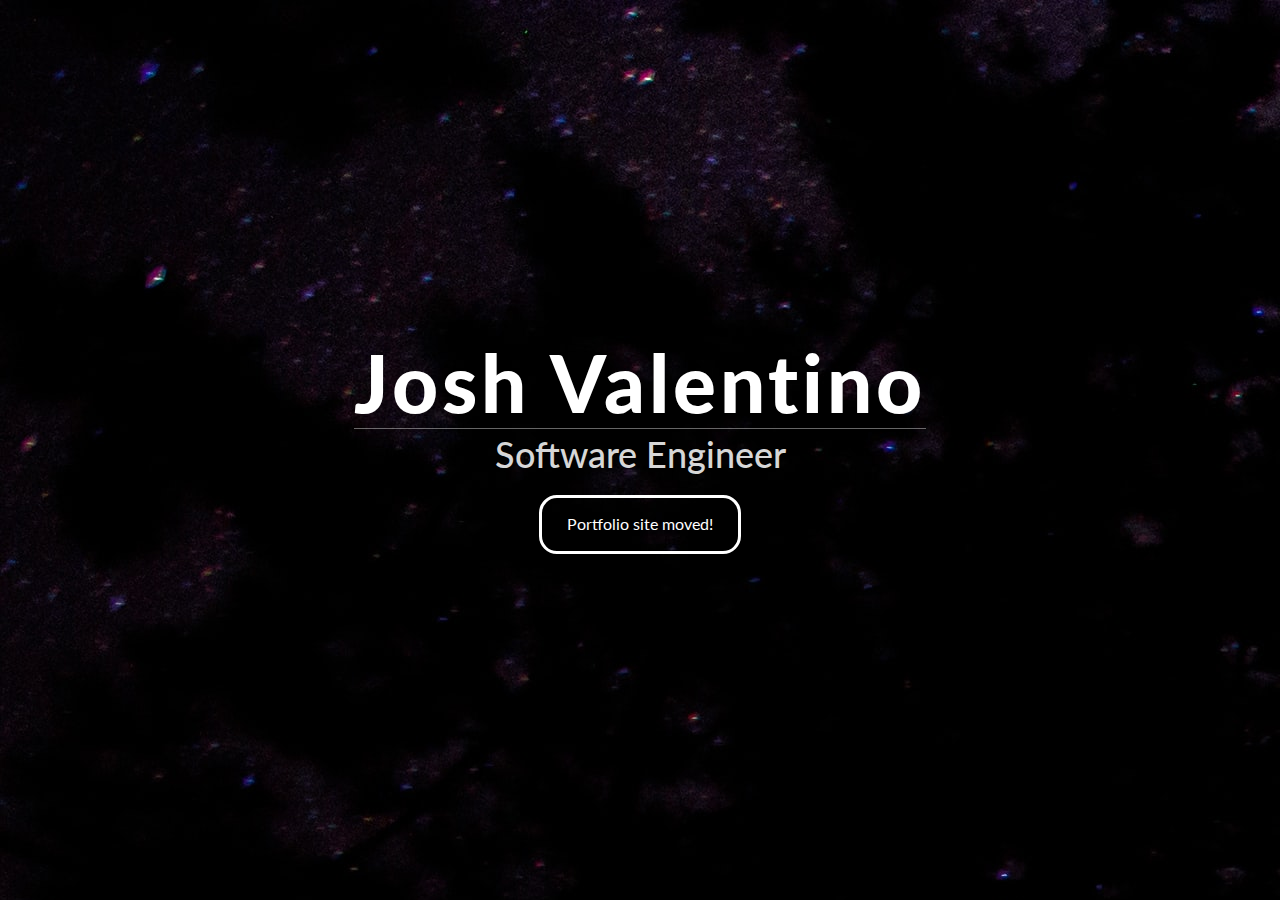
<file: index.html>
<!DOCTYPE html>
<html class="no-js" lang="en">

<head>
    <meta charset="utf-8">
    <meta http-equiv="X-UA-Compatible" content="IE=edge">
    <meta name="viewport" content="width=device-width, initial-scale=1">
    <meta property=’og:description’ content='Site Moved!'/>
    <meta property=’og:url’ content='https://valentinojosh.github.io/'/>
    <title>Site Moved!</title>
    <link href="https://fonts.googleapis.com/css?family=Lato:300,400,700,900" rel="stylesheet">
    <link rel="stylesheet" href="libs/font-awesome/css/font-awesome.min.css">
    <link href="css/bootstrap.min.css" rel="stylesheet">
    <link href="css/styles2.css" rel="stylesheet">
</head>

<body>

    <div id="lead">
        <div id="lead-content">
            <div class="temp23">Josh Valentino</div>
            <h2>Software Engineer</h2>
            <a href="https://joshvalentino.com" class="btn-rounded-white">Portfolio site moved!</a>
        </div>
        <!-- End #lead-content -->

        <div id="lead-overlay"></div>
    </div>
    <!-- End #lead -->

    <script src="https://ajax.googleapis.com/ajax/libs/jquery/1.12.4/jquery.min.js"></script>
    <script src="js/scripts.min.js"></script>
</body>

</html>
</file>
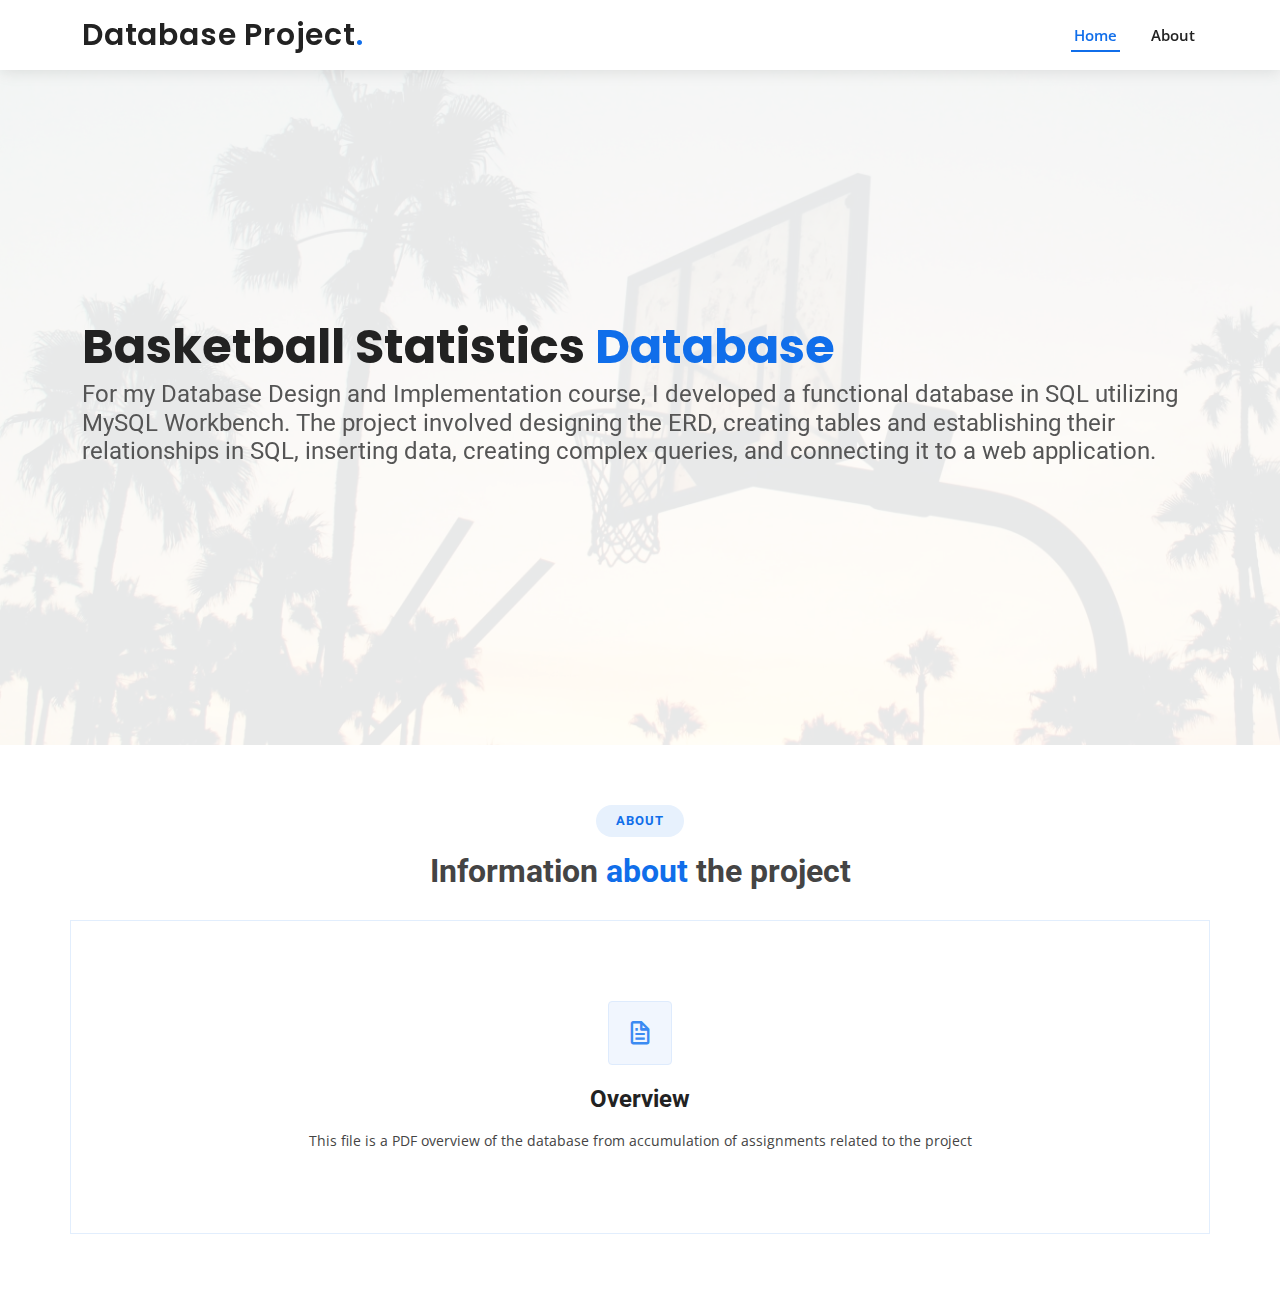
<file: database.html>
<!DOCTYPE html>
<html lang="en">
<head>
  <meta charset="utf-8">
  <meta content="width=device-width, initial-scale=1.0" name="viewport">

  <title>Database Home</title>
  <meta content="" name="description">
  <meta content="" name="keywords">

  <!-- Favicons -->
  <link href="images/database.png" rel="icon">
  <link href="assets/img/apple-touch-icon.png" rel="apple-touch-icon">

  <!-- Google Fonts -->
  <link href="https://fonts.googleapis.com/css?family=Open+Sans:300,300i,400,400i,600,600i,700,700i|Roboto:300,300i,400,400i,500,500i,600,600i,700,700i|Poppins:300,300i,400,400i,500,500i,600,600i,700,700i" rel="stylesheet">

  <!-- Vendor CSS Files -->
  <link href="assets/vendor/aos/aos.css" rel="stylesheet">
  <link href="assets/vendor/bootstrap/css/bootstrap.min.css" rel="stylesheet">
  <link href="assets/vendor/bootstrap-icons/bootstrap-icons.css" rel="stylesheet">
  <link href="assets/vendor/boxicons/css/boxicons.min.css" rel="stylesheet">
  <link href="assets/vendor/glightbox/css/glightbox.min.css" rel="stylesheet">
  <link href="assets/vendor/swiper/swiper-bundle.min.css" rel="stylesheet">

  <!-- Template Main CSS File -->
  <link href="assets/css/style.css" rel="stylesheet">

  <!-- =======================================================
  * Template Name: BizLand - v3.7.0
  * Template URL: https://bootstrapmade.com/bizland-bootstrap-business-template/
  * Author: BootstrapMade.com
  * License: https://bootstrapmade.com/license/
  ======================================================== -->
</head>

<body>
  <!-- ======= Header ======= -->
  <header id="header" class="d-flex align-items-center">
    <div class="container d-flex align-items-center justify-content-between">

      <h1 class="logo"><a href="index.html">Database Project<span>.</span></a></h1>
      <!-- Uncomment below if you prefer to use an image logo -->
      <!-- <a href="index.html" class="logo"><img src="assets/img/logo.png" alt=""></a>-->

      <nav id="navbar" class="navbar">
        <ul>
          <li><a class="nav-link scrollto active" href="#hero">Home</a></li>
          <li><a class="nav-link scrollto" href="#services">About</a></li>
        </ul>
        <i class="bi bi-list mobile-nav-toggle"></i>
      </nav><!-- .navbar -->

    </div>
  </header><!-- End Header -->

  <!-- ======= Hero Section ======= -->
  <section id="hero" class="d-flex align-items-center">
    <div class="container" data-aos="zoom-out" data-aos-delay="100">
      <h1>
        Basketball Statistics
        <span>Database</span>
      </h1>
      <h2>
        For my Database Design and Implementation course, I developed a functional database in SQL utilizing MySQL Workbench. The project involved designing the ERD, creating tables and establishing their relationships in SQL, inserting data, creating complex queries, and connecting it to a web application.
<!--        All the assignments, descriptions, and sample queries related to-->
<!--        this project are on my GitHub.-->
      </h2>
    </div>
  </section><!-- End Hero -->

  <main id="main">

    <section id="services" class="services">
      <div class="container" data-aos="">

        <div class="section-title">
          <h2>About</h2>
          <h3>Information <span>about</span> the project</h3>
        </div>

        <div class="row">
          <div class="icon-box">
            <div class="icon"><i class="bx bx-file"></i></div>
            <h4><a href="assets/pdfOverview.pdf">Overview</a></h4>
            <p>
              This file is a PDF overview of the database from accumulation of assignments related to the project
            </p>
          </div>

<!--        <div class="row">-->
<!--          <div class="col-lg-4 col-md-6 d-flex align-items-stretch" data-aos="zoom-in" data-aos-delay="100">-->
<!--            <div class="icon-box">-->
<!--              <div class="icon"><i class="bx bx-file"></i></div>-->
<!--              <h4><a href="assets/pdfOverview.pdf">Overview</a></h4>-->
<!--              <p>-->
<!--                This file is a PDF overview of the database from accumulation of assignments related to the project-->
<!--              </p>-->
<!--            </div>-->
<!--          </div>-->

<!--          <div class="col-lg-4 col-md-6 d-flex align-items-stretch mt-4 mt-md-0" data-aos="zoom-in" data-aos-delay="200">-->
<!--            <div class="icon-box">-->
<!--              <div class="icon"><i class="bx bi-github"></i></div>-->
<!--              <h4><a href="https://github.com/valentinojosh/CSC4500-DatabaseDesignandImplementation">GitHub Repository</a></h4>-->
<!--              <p>-->
<!--                Here is a link to the GitHub repository which includes all the assignments related to the project-->
<!--                from the course-->
<!--              </p>-->
<!--            </div>-->
<!--          </div>-->

<!--          <div class="col-lg-4 col-md-6 d-flex align-items-stretch mt-4 mt-lg-0" data-aos="zoom-in" data-aos-delay="300">-->
<!--            <div class="icon-box">-->
<!--              <div class="icon"><i class="bx bi-camera-video"></i></div>-->
<!--              <h4><a href="https://www.youtube.com/watch?v=pQBICvJM2ro">Demo Video (Currently Unavailable)</a></h4>-->
<!--              <p>-->
<!--                This is a link to a demo video of the database code in MySQLWorkbench and Node.js-->
<!--              </p>-->
<!--            </div>-->
<!--          </div>-->

        </div>

      </div>
    </section><!-- End Services Section -->

  </main><!-- End #main -->

  <div id="preloader"></div>
  <a href="#" class="back-to-top d-flex align-items-center justify-content-center"><i class="bi bi-arrow-up-short"></i></a>

  <!-- Vendor JS Files -->
  <script src="assets/vendor/purecounter/purecounter.js"></script>
  <script src="assets/vendor/aos/aos.js"></script>
  <script src="assets/vendor/bootstrap/js/bootstrap.bundle.min.js"></script>
  <script src="assets/vendor/glightbox/js/glightbox.min.js"></script>
  <script src="assets/vendor/isotope-layout/isotope.pkgd.min.js"></script>
  <script src="assets/vendor/swiper/swiper-bundle.min.js"></script>
  <script src="assets/vendor/waypoints/noframework.waypoints.js"></script>
  <script src="assets/vendor/php-email-form/validate.js"></script>

  <!-- Template Main JS File -->
  <script src="assets/js/main.js"></script>

</body>

</html>
</file>
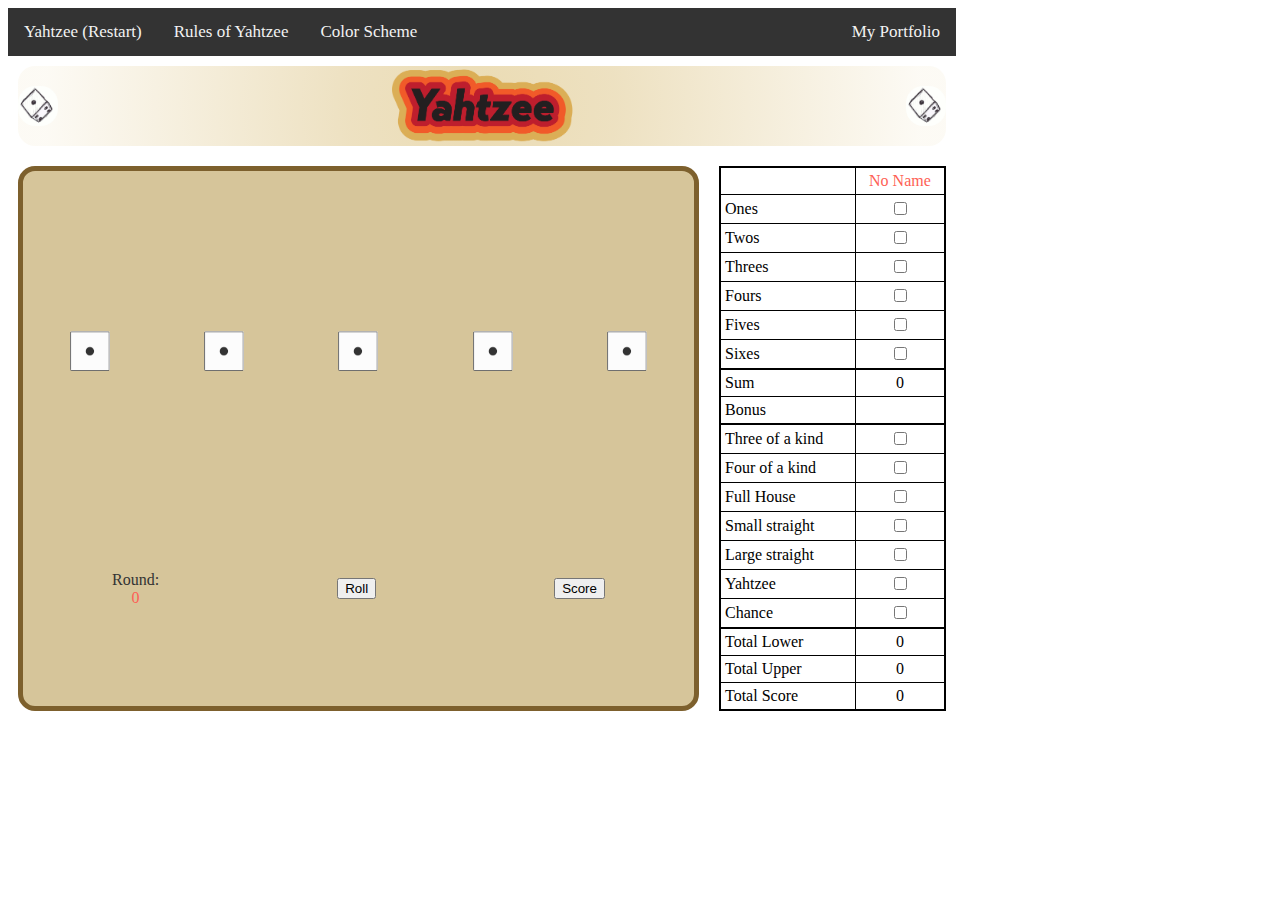
<file: Yahtzee_Valentino.html>
<!DOCTYPE html>
<html lang="en">
<head>
    <meta charset="UTF-8">
    <title>Yahtzee</title>
    <script src="https://ajax.googleapis.com/ajax/libs/jquery/3.4.1/jquery.min.js"></script>
    <link rel='stylesheet' href="css/Yahtzee.css"/>
    <script src="js/yahtzeeJS.js"></script>
</head>
    <body>

    <div class="EntirePage">
            <div class="topnav">
                <a href="Yahtzee_Valentino.html" class="left3">Yahtzee (Restart)</a>
                <a href="https://en.wikipedia.org/wiki/Yahtzee#Rules" class="left3">Rules of Yahtzee</a>
                <a href="https://coolors.co/333333-7d602d-c5ad6f-fe5f55" class="left3">Color Scheme</a>
                <a href="https://valentinojosh.github.io/" class="right3">My Portfolio</a>
            </div>

        <div class="yahHeader">
            <div class="yahHeaderCol">

                <div class="left">
                    <img class="left" src="imgs/rollin_die.gif" width='40px' height='40px'>
                </div>
                <div class="center">
                    <img src="images/YahtzeeTan.png" width='200px' height='200px'>
                </div>
                <div class="right2">
                    <img class="right2" src="imgs/rollin_die.gif" width='40px' height='40px'>
                </div>

            </div>
        </div>

            <div class="yahtzeegrid">
                <div class="col1">

                   <div id="backgroundColorRound">
                    <div class="diegrid">

                        <div></div>
                        <div></div>
                        <div></div>
                        <div></div>
                        <div></div>
                    <div id="Die1"><div id="Die1img"><img src="imgs/Die1.PNG" width='40px' height='40px'></div><div id="D1CheckHide"></div></div>
                    <div id="Die2"><div id="Die2img"><img src="imgs/Die1.PNG" width='40px' height='40px'></div><div id="D2CheckHide"></div></div>
                    <div id="Die3"><div id="Die3img"><img src="imgs/Die1.PNG" width='40px' height='40px'></div><div id="D3CheckHide"></div></div>
                    <div id="Die4"><div id="Die4img"><img src="imgs/Die1.PNG" width='40px' height='40px'></div><div id="D4CheckHide"></div></div>
                    <div id="Die5"><div id="Die5img"><img src="imgs/Die1.PNG" width='40px' height='40px'></div><div id="D5CheckHide"></div></div>

                    </div>

                       <div class="rollgriddisplay">
                           <div id="RoundCount">Round: <div id="RoundDisplay">0</div></div>
                           <div id="RollButton"><input type="button" value="Roll" id="rollb"></div>
                           <div id="ScoreButton"><input type="button" value="Score" id="scoreb"></div>
                       </div>

                   </div>

                </div>

                <div class="col2">
                    <table id="scorecard" class="right">
                    <tr>
                        <th></th>
                        <td class="name bottom-player-name"><div id="name">Name</div></td>
                    </tr>
                    <tr id="ones">
                        <th>Ones</th>
                        <td><div id="ScoreSheetBox1"><input type="checkbox" id="Score1Select" name="Score1Select"></div></td>
                    </tr>
                    <tr id="twos">
                        <th>Twos</th>
                        <td><div id="ScoreSheetBox2"><input type="checkbox" id="Score2Select" name="Score2Select"></div></td>
                    </tr>
                    <tr id="threes">
                        <th>Threes</th>
                        <td><div id="ScoreSheetBox3"><input type="checkbox" id="Score3Select" name="Score3Select"></div></td>
                    </tr>
                    <tr id="fours">
                        <th>Fours</th>
                        <td><div id="ScoreSheetBox4"><input type="checkbox" id="Score4Select" name="Score4Select"></div></td>
                    </tr>
                    <tr id="fives">
                        <th>Fives</th>
                        <td><div id="ScoreSheetBox5"><input type="checkbox" id="Score5Select" name="Score5Select"></div></td>
                    </tr>
                    <tr id="sixes" class="lastline">
                        <th>Sixes</th>
                        <td><div id="ScoreSheetBox6"><input type="checkbox" id="Score6Select" name="Score6Select"></div></td>
                    </tr>
                    <tr id="sum">
                        <th>Sum</th>
                        <td><div id="Score1">0</div></td>
                    </tr>
                    <tr id="bonus" class="lastline">
                        <th>Bonus</th>
                        <td><div id="Score2"></div></td>
                    </tr>
                    <tr id="three-of-a-kind">
                        <th>Three of a kind</th>
                        <td><div id="ScoreSheetBox7"><input type="checkbox" id="Score7Select" name="Score7Select"></div></td>
                    </tr>
                    <tr id="four-of-a-kind">
                        <th>Four of a kind</th>
                        <td><div id="ScoreSheetBox8"><input type="checkbox" id="Score8Select" name="Score8Select"></div></td>
                    </tr>
                    <tr id="full-house">
                        <th>Full House</th>
                        <td><div id="ScoreSheetBox9"><input type="checkbox" id="Score9Select" name="Score9Select"></div></td>
                    </tr>
                    <tr id="small-straight">
                        <th>Small straight</th>
                        <td><div id="ScoreSheetBox10"><input type="checkbox" id="Score10Select" name="Score10Select"></div></td>
                    </tr>
                    <tr id="large-straight">
                        <th>Large straight</th>
                        <td><div id="ScoreSheetBox11"><input type="checkbox" id="Score11Select" name="Score11Select"></div></td>
                    </tr>
                    <tr id="yahtzee">
                        <th>Yahtzee</th>
                        <td><div id="ScoreSheetBox12"><input type="checkbox" id="Score12Select" name="Score12Select"></div></td>
                    </tr>
                    <tr id="chance" class="lastline">
                        <th>Chance</th>
                        <td><div id="ScoreSheetBox13"><input type="checkbox" id="Score13Select" name="Score13Select"></div></td>
                    </tr>
                    <tr id="total-lower">
                        <th>Total Lower</th>
                        <td><div id="Score4">0</div></td>
                    </tr>
                    <tr id="total-upper">
                        <th>Total Upper</th>
                        <td><div id="Score3">0</div></td>
                    </tr>
                    <tr id="total-score">
                        <th>Total Score</th>
                        <td><div id="Score5">0</div></td>
                    </tr>
                </table>
                </div>

            </div>

    </div>

   </body>
</html>
</file>
<file: css/styles2.css>
/*!
    Title: Dev Portfolio Template
    Version: 1.2.2
    Last Change: 03/25/2020
    Author: Ryan Fitzgerald
    Repo: https://github.com/RyanFitzgerald/devportfolio-template
    Issues: https://github.com/RyanFitzgerald/devportfolio-template/issues

    Description: This file contains all the styles associated with the page
    that don't come from third party libraries. This file gets compiled using
    Gulp and send to the /css folder which is then loaded on the page.
*/
body {
    font-family: 'Lato', sans-serif;
    font-size: 16px
}

body.active {
    overflow: hidden;
    z-index: -1
}

.no-js #experience-timeline > div {
    background: #fff;
    padding: 10px;
    margin-bottom: 10px;
    border: 1px solid #dcd9d9
}

.no-js #experience-timeline > div h3 {
    font-size: 1.5em;
    font-weight: 300;
    color: #374054;
    display: inline-block;
    margin: 0
}

.no-js #experience-timeline > div h4 {
    font-size: 1.2em;
    font-weight: 300;
    color: #7e8890;
    margin: 0 0 15px 0
}

.no-js #experience-timeline > div p {
    color: #74808a;
    font-size: 0.9em;
    margin: 0
}

.no-js #experience-timeline:before, .no-js #experience-timeline:after {
    content: none
}

@keyframes dropHeader {
    0% {
        transform: translateY(-100%)
    }
    100% {
        transform: translateY(0)
    }
}

header {
    position: absolute;
    top: 0;
    left: 0;
    right: 0;
    text-align: center;
    z-index: 10;
    animation-name: dropHeader;
    animation-iteration-count: 1;
    animation-timing-function: ease;
    animation-duration: 0.75s
}

header ul {
    display: inline-block;
    background: #fff;
    text-align: center;
    padding: 10px;
    margin: 0;
    border-bottom-right-radius: 4px;
    border-bottom-left-radius: 4px
}

header li {
    display: inline-block
}

header a {
    display: block;
    color: #200742;
    padding: 10px
}

header a:hover {
    color: #5f1cb8;
    text-decoration: none;
    background: #eee;
    border-radius: 4px
}

header a:focus {
    color: #5f1cb8;
    text-decoration: none
}

header.active {
    display: block
}

header.sticky {
    position: fixed;
    z-index: 999
}

#menu.active {
    display: block
}

#mobile-menu-open {
    display: none;
    cursor: pointer;
    position: fixed;
    right: 15px;
    top: 10px;
    color: #5f1cb8;
    font-size: 1.5em;
    z-index: 20;
    padding: 0 7px;
    border-radius: 4px;
    background: #fff
}

#mobile-menu-close {
    display: none;
    text-align: right;
    width: 100%;
    background: #fff;
    font-size: 1.5em;
    padding-right: 15px;
    padding-top: 10px;
    cursor: pointer;
    color: #5f1cb8
}

#mobile-menu-close span {
    font-size: 0.5em;
    text-transform: uppercase
}

#mobile-menu-close i {
    vertical-align: middle
}

footer {
    padding: 50px 0
}

.copyright {
    padding-top: 20px
}

.copyright p {
    margin: 0;
    color: #74808a
}

.top {
    text-align: center
}

.top span {
    cursor: pointer;
    display: block;
    margin: 15px auto 0 auto;
    width: 35px;
    height: 35px;
    border-radius: 50%;
    border: 3px solid #b9bfc4;
    text-align: center
}

.top i {
    color: #74808a
}

.social {
    text-align: right
}

.social ul {
    margin: 5px 0 0 0;
    padding: 0
}

.social li {
    display: inline-block;
    font-size: 1.25em;
    list-style: none
}

.social a {
    display: block;
    color: #74808a;
    padding: 10px
}

.social a:hover {
    color: #5f1cb8
}

.btn-rounded-white {
    display: inline-block;
    color: #fff;
    padding: 15px 25px;
    border: 3px solid #fff;
    border-radius: 18px;
    transition: .5s ease all
}

.btn-rounded-white:hover {
    color: #5f1cb8;
    background: #fff;
    text-decoration: none
}

.shadow {
    box-shadow: 0 1px 3px rgba(0, 0, 0, 0.12), 0 1px 2px rgba(0, 0, 0, 0.24)
}

.shadow-large {
    box-shadow: 0 3px 6px rgba(0, 0, 0, 0.08), 0 3px 6px rgba(0, 0, 0, 0.15)
}

.heading {
    position: relative;
    display: inline-block;
    font-size: 2em;
    font-weight: 300;
    margin: 0 0 30px 0
}

.heading:after {
    position: absolute;
    content: '';
    top: 100%;
    height: 1px;
    width: 50px;
    left: 0;
    right: 0;
    margin: 0 auto;
    background: #5f1cb8
}

.background-alt {
    background: #f2f2f5
}

#lead {
    position: relative;
    height: 100vh;
    min-height: 500px;
    max-height: 1080px;
    background-size: cover;
    padding: 15px;
    overflow: hidden
}

#lead-content {
    position: absolute;
    z-index: 10;
    top: 50%;
    left: 50%;
    transform: translate(-50%, -50%);
    text-align: center
}

#lead-content , #lead-content h2 {
    margin: 0
}

#lead-content .temp23 {
    color: #fff;
    font-weight: 900;
    font-size: 5em;
    letter-spacing: 0.05em;
    line-height: 0.9em;
    border-bottom: 1px solid rgba(255,255,255,0.4);
    display: inline-block;
    margin: auto;
    padding-bottom: 0.12em;
}

#lead-content h2 {
    color: rgba(255,255,255,0.85);
    font-weight: 500;
    font-size: 2.25em;
    margin-bottom: 15px
}

#lead-overlay {
    position: absolute;
    height: 100%;
    width: 100%;
    top: 0;
    right: 0;
    bottom: 0;
    left: 0;
    background-image: url("../images/unsplash.jpg");
    z-index: 1
}

#lead-down {
    position: absolute;
    left: 0;
    right: 0;
    width: 100%;
    text-align: center;
    z-index: 10;
    bottom: 15px;
    color: #fff
}

#lead-down span {
    cursor: pointer;
    display: block;
    margin: 0 auto;
    width: 35px;
    height: 35px;
    border-radius: 50%;
    border: 3px solid #5f1cb8;
    text-align: center
}

#lead-down i {
    animation: pulsate 1.5s ease;
    animation-iteration-count: infinite;
    padding-top: 5px
}

@keyframes pulsate {
    0% {
        transform: scale(1, 1)
    }
    50% {
        transform: scale(1.2, 1.2)
    }
    100% {
        transform: scale(1, 1)
    }
}

#about {
    padding: 75px 15px;
    border-bottom: 1px solid #dcd9d9
}

#about h2 {
    color: #374054
}

#about p {
    color: #74808a;
    margin: 0
}

#experience {
    padding: 50px 15px;
    text-align: center;
    border-bottom: 1px solid #dcd9d9
}

#experience h2 {
    color: #374054
}

#experience-timeline {
    margin: 30px auto 0 auto;
    position: relative;
    max-width: 1000px
}

#experience-timeline:before {
    position: absolute;
    content: '';
    top: 0;
    bottom: 0;
    left: 303px;
    right: auto;
    height: 100%;
    width: 3px;
    background: #5f1cb8;
    z-index: 0
}

#experience-timeline:after {
    position: absolute;
    content: '';
    width: 3px;
    height: 40px;
    background: #5f1cb8;
    background: linear-gradient(to bottom, #5f1cb8, rgba(52, 152, 219, 0));
    top: 100%;
    left: 303px
}

.vtimeline-content {
    margin-left: 350px;
    background: #fff;
    border: 1px solid #cfc9c9;
    padding: 15px;
    border-radius: 3px;
    text-align: left
}

.vtimeline-content h3 {
    font-size: 1.5em;
    font-weight: 300;
    color: #374054;
    display: inline-block;
    margin: 0
}

.vtimeline-content h4 {
    font-size: 1.2em;
    font-weight: 300;
    color: #7e8890;
    margin: 0 0 15px 0
}

.vtimeline-content p {
    color: #74808a;
    font-size: 0.9em;
    margin: 0
}

.vtimeline-point {
    position: relative;
    display: block;
    vertical-align: top;
    margin-bottom: 30px
}

.vtimeline-icon {
    position: relative;
    color: #fff;
    width: 50px;
    height: 50px;
    background: #5f1cb8;
    border-radius: 50%;
    float: left;
    z-index: 99;
    margin-left: 280px
}

.vtimeline-icon i {
    display: block;
    font-size: 2em;
    margin-top: 10px
}

.vtimeline-date {
    width: 260px;
    text-align: right;
    position: absolute;
    left: 0;
    top: 10px;
    font-weight: 300;
    color: #374054
}

#education {
    padding: 50px 15px 20px 15px;
    border-bottom: 1px solid #dcd9d9;
    text-align: center
}

#education h2 {
    color: #374054;
    margin-bottom: 50px
}

.education-block {
    max-width: 700px;
    margin: 0 auto 30px auto;
    padding: 15px;
    border: 1px solid #cfc9c9;
    text-align: left
}

.education-block h3 {
    font-weight: 500;
    float: left;
    margin: 0;
    color: #374054
}

.education-block span {
    color: #74808a;
    float: right
}

.education-block h4 {
    color: #74808a;
    clear: both;
    font-weight: 500;
    margin: 0 0 15px 0
}

.education-block p, .education-block ul {
    margin: 0;
    color: #74808a;
    font-size: 0.9em
}

.education-block ul {
    padding: 0 0 0 15px
}

#projects {
    padding: 50px 15px;
    border-bottom: 1px solid #dcd9d9;
    text-align: center
}

#publications {
    padding: 50px 15px;
    border-bottom: 1px solid #dcd9d9;
    text-align: center
}

#projects h2 {
    color: #374054;
    margin-bottom: 50px
}

.project {
    position: relative;
    max-width: 900px;
    margin: 0 auto 30px auto;
    overflow: hidden;
    background: #fff;
    border-radius: 4px
}

.project-image {
    float: left
}

.project-info {
    position: absolute;
    top: 50%;
    transform: translateY(-50%);
    margin-left: 300px;
    padding: 15px
}

.project-info h3 {
    font-size: 1.5em;
    font-weight: 300;
    color: #374054;
    margin: 0 0 15px 0
}

.project-info p {
    color: #74808a;
    margin: 0 0 15px 0;
    font-size: 0.9em
}

.no-image .project-info {
    position: relative;
    margin: 0;
    padding: 30px 15px;
    transform: none
}

#more-projects {
    display: none
}

#skills {
    padding: 50px 15px;
    text-align: center
}

#skills h2 {
    color: #374054;
    margin-bottom: 50px
}

#skills ul {
    display: block;
    margin: 0 auto;
    padding: 0;
    max-width: 800px
}

#skills li {
    display: inline-block;
    margin: 7px;
    padding: 5px 10px;
    color: #374054;
    background: #e4e4ea;
    list-style: none;
    cursor: default;
    font-size: 1.2em
}

#contact {
    padding: 50px 15px;
    background: #3498db;
    text-align: center
}

#contact h2 {
    margin: 0 0 15px 0;
    color: #fff;
    font-weight: 500
}

#contact-form {
    max-width: 500px;
    margin: 0 auto
}

#contact-form input, #contact-form textarea {
    display: block;
    width: 100%;
    padding: 10px;
    border-radius: 4px;
    border: none;
    margin-bottom: 10px;
    background: #1d6fa5;
    color: #fff;
    transition: .5s ease all
}

#contact-form input::-webkit-input-placeholder, #contact-form textarea::-webkit-input-placeholder {
    color: #fff
}

#contact-form input:-moz-placeholder, #contact-form textarea:-moz-placeholder {
    color: #fff;
    opacity: 1
}

#contact-form input::-moz-placeholder, #contact-form textarea::-moz-placeholder {
    color: #fff;
    opacity: 1
}

#contact-form input:-ms-input-placeholder, #contact-form textarea:-ms-input-placeholder {
    color: #fff
}

#contact-form input:focus, #contact-form textarea:focus {
    outline: none;
    background: #16527a
}

#contact-form textarea {
    height: 150px;
    resize: none
}

#contact-form button {
    display: block;
    width: 100%;
    background: #fff;
    border-radius: 4px;
    padding: 5px 10px;
    border: none;
    color: #3498db;
    font-weight: 700;
    box-shadow: 0 1px 3px rgba(0, 0, 0, 0.12), 0 1px 2px rgba(0, 0, 0, 0.24);
    transition: .5s ease all
}

#contact-form button:hover {
    box-shadow: 0 10px 20px rgba(0, 0, 0, 0.19), 0 6px 6px rgba(0, 0, 0, 0.23)
}

.optional-section {
    padding: 50px 15px;
    text-align: center;
    border-top: 1px solid #dcd9d9
}

.optional-section h2 {
    color: #374054
}

.optional-section-block {
    max-width: 700px;
    margin: 0 auto 30px auto;
    padding: 15px;
    border: 1px solid #dcd9d9;
    background: #fff;
    text-align: left
}

.optional-section-block h3 {
    font-weight: 500;
    margin: 0 0 15px 0;
    color: #374054
}

.optional-section-block h4 {
    color: #74808a;
    clear: both;
    font-weight: 500;
    margin: 0 0 15px 0
}

.optional-section-block p, .optional-section-block ul {
    margin: 0 0 15px 0;
    color: #74808a;
    font-size: 0.9em
}

.optional-section-block ul {
    padding: 0 0 0 15px
}

@media only screen and (max-width: 750px) {
    #experience-timeline:before, #experience-timeline:after {
        left: 23px
    }

    .vtimeline-date {
        width: auto;
        text-align: left;
        position: relative;
        margin-bottom: 15px;
        display: block;
        margin-left: 70px
    }

    .vtimeline-icon {
        margin-left: 0
    }

    .vtimeline-content {
        margin-left: 70px
    }
}

@media only screen and (max-width: 992px) {
    #lead {
        height: auto;
        min-height: auto;
        max-height: auto;
        padding: 100px 15px
    }

    #lead-content {
        position: relative;
        transform: none;
        left: auto;
        top: auto
    }

    #lead-content .temp23 {
        font-size: 3em;
        margin: 0
    }

    #lead-content h2 {
        font-size: 1.75em
    }

    #about {
        text-align: center
    }

    #about p {
        text-align: left
    }
}

@media only screen and (max-width: 768px) {
    header {
        position: fixed;
        display: none;
        z-index: 999;
        animation: none;
        bottom: 0;
        height: 100%
    }

    #mobile-menu-open, #mobile-menu-close {
        display: block
    }

    #menu {
        height: 100%;
        overflow-y: auto;
        box-shadow: none;
        border-radius: 0;
        width: 100%
    }

    #menu li {
        display: block;
        margin-bottom: 10px
    }

    #lead-content .temp23 {
        font-size: 2em
    }

    #lead-content h2 {
        font-size: 1.3em
    }

    #lead-content a {
        padding: 10px 20px
    }

    #lead-down {
        display: none
    }

    .education-block h3, .education-block span {
        float: none
    }

    .project-image {
        display: none
    }

    .project-info {
        position: relative;
        margin: 0;
        padding: 30px 15px;
        top: auto;
        transform: none
    }

    footer {
        text-align: center
    }

    .social {
        text-align: center
    }
}

@media only screen and (max-width: 480px) {
    #lead-content .temp23 {
        font-size: 1.5em
    }

    #lead-content h2 {
        font-size: 1em
    }

    #lead-content a {
        font-size: 0.9em;
        padding: 5px 10px
    }
}
</file>
<file: css/Yahtzee.css>
.EntirePage{
    width: 75%;
}
.scoregridarea { grid-area: scoregridarea; }

.yahtzeegrid {
    display: grid;
    grid-template-columns: 3fr 1fr;
    grid-gap: 20px;
    padding: 10px;
}
#scorecard td, th {
    border: 1px solid black;
    font-weight: normal;
}

table {
    border: 2px solid black;
    width: 100%;
    border-collapse: collapse;
}

#scorecard tr.lastline {
    border-bottom: solid 2px;
}

#scorecard th {
    text-align: left;
    white-space: nowrap;
    padding: 4px;
    /*font-size: 12px;*/
}

#scorecard td {
    text-align: center;
    white-space: nowrap;
    padding: 4px;
    /*font-size: 12px;*/
}

#scorecard-column {
    -webkit-box-sizing: border-box;
    -moz-box-sizing: border-box;
    box-sizing: border-box;
    background-color: #fff;
    width: 100%;
    max-width: 194px;
    padding: 3px;
    -webkit-border-radius: 3px;
    -moz-border-radius: 3px;
    border-radius: 3px;
    margin-left: 0;
    margin-top: 40px;
}
table.right {
    margin-left:auto;
    margin-right:0;
}
div.right{
    margin-left:auto;
    margin-right:0;
}
.diegrid {
    display: grid;
    grid-template-columns: auto auto auto auto auto;
    grid-template-rows: 140px 140px 100px;
    color: #333333;
}
.diegrid > div {
    text-align: center;
    padding: 20px 0;
    font-size: 25px;
    /*background-color: #F8EDEB;*/
}
.diegrid img {
    border-radius: 2px;
}
.rollgriddisplay {
    display: grid;
    grid-template-columns: auto auto auto;
    grid-template-rows: 100px;
    color: #333333;
}
.rollgriddisplay > div {
    text-align: center;
    padding: 20px 0;
    font-size: 25px;
    /*background-color: #F8EDEB;*/
}
#backgroundColorRound{
    background-color: rgba(197, 173, 111, 0.7);
    border-radius: 17px;
    border: 5px solid #7D602D;
    height: 100%;
    box-sizing: border-box;
}
.yahHeader {
    display: grid;
    grid-template-columns: auto;
    grid-template-rows: 80px;
    margin: 10px;
    color: #333333;
    font-size: 35px;
    text-align: center;
    border-radius: 17px;
    /*background: rgb(223,199,136);*/
    background: radial-gradient(circle, rgba(223,199,136,0.6376925770308124) 0%, rgba(227,207,156,0.623686974789916) 29%, rgba(237,221,179,0.1390931372549019) 94%);

}
.yahHeaderCol{
    display: grid;
    grid-template-columns: 40px auto 40px;
    grid-template-rows: 80px;
}
.center {
    display: flex;
    justify-content: center;
    align-items: center;
    overflow: hidden;
    padding-top: 10px;
}
.left{
    display: flex;
    justify-content: center;
    align-content: center;
    flex-direction: column;
}
img.left{
    border-radius: 17px;
}
.right2{
    display: flex;
    justify-content: center;
    align-content: center;
    flex-direction: column;
}
img.right2{
    border-radius: 17px;
}
#loss, #wins, #tWins, #draws {
    height: 60px;
    width: 60px;
    border: 1px solid black;
    background-color: #bbbbbb;
    font-size: 19px;
}
#cardResults {
    border: 1px solid black;
}
#rollarea {
    grid-column: 1 / span 5;
}
#UpperSecDiv {
    background-color: #FAE1DD;
    grid-column: 1 / span 6;
}
#LowerSecDiv {
    background-color: #FAE1DD;
    grid-column: 1 / span 7;
}
#ScoringDiv {
    background-color: #FAE1DD;
    grid-column: 1 / span 5;
}
#betrec {
    font-size: 20px;
}
#D1CheckHide, #D2CheckHide, #D3CheckHide, #D4CheckHide, #D5CheckHide, #temp, #RoundCount {
    font-size: 16px;
}
#KeepHide, #RoundDisplay {
    font-size: 16px;
    color: #FE5F55;
}
.topnav {
    overflow: hidden;
    background-color: #333333;
}
.topnav a {
    color: #f2f2f2;
    text-align: center;
    padding: 14px 16px;
    text-decoration: none;
    font-size: 17px;
}
.topnav a:hover {
    background-color: #C5AD6F;
    color: black;
}
.topnav a.active {
    background-color: #4CAF50;
    color: white;
}
.right3{
    float:right;
}
.left3{
    float:left;
}
</file>
<file: assets/css/style.css>
/**
* Template Name: BizLand - v3.7.0
* Template URL: https://bootstrapmade.com/bizland-bootstrap-business-template/
* Author: BootstrapMade.com
* License: https://bootstrapmade.com/license/
*/

/*--------------------------------------------------------------
# General
--------------------------------------------------------------*/
body {
  font-family: "Open Sans", sans-serif;
  color: #444444;
}

a {
  color: #106eea;
  text-decoration: none;
}

a:hover {
  color: #3b8af2;
  text-decoration: none;
}

h1, h2, h3, h4, h5, h6 {
  font-family: "Roboto", sans-serif;
}

/*--------------------------------------------------------------
# Preloader
--------------------------------------------------------------*/
#preloader {
  position: fixed;
  top: 0;
  left: 0;
  right: 0;
  bottom: 0;
  z-index: 9999;
  overflow: hidden;
  background: #fff;
}

#preloader:before {
  content: "";
  position: fixed;
  top: calc(50% - 30px);
  left: calc(50% - 30px);
  border: 6px solid #106eea;
  border-top-color: #e2eefd;
  border-radius: 50%;
  width: 60px;
  height: 60px;
  -webkit-animation: animate-preloader 1s linear infinite;
  animation: animate-preloader 1s linear infinite;
}

@-webkit-keyframes animate-preloader {
  0% {
    transform: rotate(0deg);
  }
  100% {
    transform: rotate(360deg);
  }
}

@keyframes animate-preloader {
  0% {
    transform: rotate(0deg);
  }
  100% {
    transform: rotate(360deg);
  }
}
/*--------------------------------------------------------------
# Back to top button
--------------------------------------------------------------*/
.back-to-top {
  position: fixed;
  visibility: hidden;
  opacity: 0;
  right: 15px;
  bottom: 15px;
  z-index: 996;
  background: #106eea;
  width: 40px;
  height: 40px;
  border-radius: 4px;
  transition: all 0.4s;
}
.back-to-top i {
  font-size: 28px;
  color: #fff;
  line-height: 0;
}
.back-to-top:hover {
  background: #3284f1;
  color: #fff;
}
.back-to-top.active {
  visibility: visible;
  opacity: 1;
}

/*--------------------------------------------------------------
# Disable aos animation delay on mobile devices
--------------------------------------------------------------*/
@media screen and (max-width: 768px) {
  [data-aos-delay] {
    transition-delay: 0 !important;
  }
}
/*--------------------------------------------------------------
# Top Bar
--------------------------------------------------------------*/
#topbar {
  background: #106eea;
  height: 40px;
  font-size: 14px;
  transition: all 0.5s;
  color: #fff;
  padding: 0;
}
#topbar .contact-info i {
  font-style: normal;
  color: #fff;
}
#topbar .contact-info i a, #topbar .contact-info i span {
  padding-left: 5px;
  color: #fff;
}
#topbar .contact-info i a {
  line-height: 0;
  transition: 0.3s;
  transition: 0.3s;
}
#topbar .contact-info i a:hover {
  color: #fff;
  text-decoration: underline;
}
#topbar .social-links a {
  color: rgba(255, 255, 255, 0.7);
  line-height: 0;
  transition: 0.3s;
  margin-left: 20px;
}
#topbar .social-links a:hover {
  color: white;
}

/*--------------------------------------------------------------
# Header
--------------------------------------------------------------*/
#header {
  background: #fff;
  transition: all 0.5s;
  z-index: 997;
  height: 86px;
  box-shadow: 0px 2px 15px rgba(0, 0, 0, 0.1);
}
#header.fixed-top {
  height: 70px;
}
#header .logo {
  font-size: 30px;
  margin: 0;
  padding: 0;
  line-height: 1;
  font-weight: 600;
  letter-spacing: 0.8px;
  font-family: "Poppins", sans-serif;
}
#header .logo a {
  color: #222222;
}
#header .logo a span {
  color: #106eea;
}
#header .logo img {
  max-height: 40px;
}

.scrolled-offset {
  margin-top: 70px;
}

/*--------------------------------------------------------------
# Navigation Menu
--------------------------------------------------------------*/
/**
* Desktop Navigation 
*/
.navbar {
  padding: 0;
}
.navbar ul {
  margin: 0;
  padding: 0;
  display: flex;
  list-style: none;
  align-items: center;
}
.navbar li {
  position: relative;
}
.navbar > ul > li {
  white-space: nowrap;
  padding: 10px 0 10px 28px;
}
.navbar a, .navbar a:focus {
  display: flex;
  align-items: center;
  justify-content: space-between;
  padding: 0 3px;
  font-size: 15px;
  font-weight: 600;
  color: #222222;
  white-space: nowrap;
  transition: 0.3s;
  position: relative;
}
.navbar a i, .navbar a:focus i {
  font-size: 12px;
  line-height: 0;
  margin-left: 5px;
}
.navbar > ul > li > a:before {
  content: "";
  position: absolute;
  width: 100%;
  height: 2px;
  bottom: -6px;
  left: 0;
  background-color: #106eea;
  visibility: hidden;
  width: 0px;
  transition: all 0.3s ease-in-out 0s;
}
.navbar a:hover:before, .navbar li:hover > a:before, .navbar .active:before {
  visibility: visible;
  width: 100%;
}
.navbar a:hover, .navbar .active, .navbar .active:focus, .navbar li:hover > a {
  color: #106eea;
}
.navbar .dropdown ul {
  display: block;
  position: absolute;
  left: 28px;
  top: calc(100% + 30px);
  margin: 0;
  padding: 10px 0;
  z-index: 99;
  opacity: 0;
  visibility: hidden;
  background: #fff;
  box-shadow: 0px 0px 30px rgba(127, 137, 161, 0.25);
  transition: 0.3s;
}
.navbar .dropdown ul li {
  min-width: 200px;
}
.navbar .dropdown ul a {
  padding: 10px 20px;
  font-weight: 400;
}
.navbar .dropdown ul a i {
  font-size: 12px;
}
.navbar .dropdown ul a:hover, .navbar .dropdown ul .active:hover, .navbar .dropdown ul li:hover > a {
  color: #106eea;
}
.navbar .dropdown:hover > ul {
  opacity: 1;
  top: 100%;
  visibility: visible;
}
.navbar .dropdown .dropdown ul {
  top: 0;
  left: calc(100% - 30px);
  visibility: hidden;
}
.navbar .dropdown .dropdown:hover > ul {
  opacity: 1;
  top: 0;
  left: 100%;
  visibility: visible;
}
@media (max-width: 1366px) {
  .navbar .dropdown .dropdown ul {
    left: -90%;
  }
  .navbar .dropdown .dropdown:hover > ul {
    left: -100%;
  }
}

/**
* Mobile Navigation 
*/
.mobile-nav-toggle {
  color: #222222;
  font-size: 28px;
  cursor: pointer;
  display: none;
  line-height: 0;
  transition: 0.5s;
}
.mobile-nav-toggle.bi-x {
  color: #fff;
}

@media (max-width: 991px) {
  .mobile-nav-toggle {
    display: block;
  }

  .navbar ul {
    display: none;
  }
}
.navbar-mobile {
  position: fixed;
  overflow: hidden;
  top: 0;
  right: 0;
  left: 0;
  bottom: 0;
  background: rgba(9, 9, 9, 0.9);
  transition: 0.3s;
  z-index: 999;
}
.navbar-mobile .mobile-nav-toggle {
  position: absolute;
  top: 15px;
  right: 15px;
}
.navbar-mobile ul {
  display: block;
  position: absolute;
  top: 55px;
  right: 15px;
  bottom: 15px;
  left: 15px;
  padding: 10px 0;
  background-color: #fff;
  overflow-y: auto;
  transition: 0.3s;
}
.navbar-mobile a, .navbar-mobile a:focus {
  padding: 10px 20px;
  font-size: 15px;
  color: #222222;
}
.navbar-mobile > ul > li {
  padding: 0;
}
.navbar-mobile a:hover:before, .navbar-mobile li:hover > a:before, .navbar-mobile .active:before {
  visibility: hidden;
}
.navbar-mobile a:hover, .navbar-mobile .active, .navbar-mobile li:hover > a {
  color: #106eea;
}
.navbar-mobile .getstarted, .navbar-mobile .getstarted:focus {
  margin: 15px;
}
.navbar-mobile .dropdown ul {
  position: static;
  display: none;
  margin: 10px 20px;
  padding: 10px 0;
  z-index: 99;
  opacity: 1;
  visibility: visible;
  background: #fff;
  box-shadow: 0px 0px 30px rgba(127, 137, 161, 0.25);
}
.navbar-mobile .dropdown ul li {
  min-width: 200px;
}
.navbar-mobile .dropdown ul a {
  padding: 10px 20px;
}
.navbar-mobile .dropdown ul a i {
  font-size: 12px;
}
.navbar-mobile .dropdown ul a:hover, .navbar-mobile .dropdown ul .active:hover, .navbar-mobile .dropdown ul li:hover > a {
  color: #106eea;
}
.navbar-mobile .dropdown > .dropdown-active {
  display: block;
}

/*--------------------------------------------------------------
# Hero Section
--------------------------------------------------------------*/
#hero {
  width: 100%;
  height: 75vh;
  background: url("../../images/basketbackground.jpg") top left;
  background-size: cover;
  position: relative;
}
#hero:before {
  content: "";
  background: rgba(255, 255, 255, 0.9);
  position: absolute;
  bottom: 0;
  top: 0;
  left: 0;
  right: 0;
}
#hero .container {
  position: relative;
}
#hero h1 {
  margin: 0;
  font-size: 48px;
  font-weight: 700;
  line-height: 56px;
  color: #222222;
  font-family: "Poppins", sans-serif;
}
#hero h1 span {
  color: #106eea;
}
#hero h2 {
  color: #555555;
  margin: 5px 0 30px 0;
  font-size: 24px;
  font-weight: 400;
}
#hero .btn-get-started {
  font-family: "Roboto", sans-serif;
  text-transform: uppercase;
  font-weight: 500;
  font-size: 14px;
  letter-spacing: 1px;
  display: inline-block;
  padding: 10px 28px;
  border-radius: 4px;
  transition: 0.5s;
  color: #fff;
  background: #106eea;
}
#hero .btn-get-started:hover {
  background: #247cf0;
}
#hero .btn-watch-video {
  font-size: 16px;
  transition: 0.5s;
  margin-left: 25px;
  color: #222222;
  font-weight: 600;
  display: flex;
  align-items: center;
}
#hero .btn-watch-video i {
  color: #106eea;
  font-size: 32px;
  transition: 0.3s;
  line-height: 0;
  margin-right: 8px;
}
#hero .btn-watch-video:hover {
  color: #106eea;
}
#hero .btn-watch-video:hover i {
  color: #3b8af2;
}
@media (min-width: 1024px) {
  #hero {
    background-attachment: fixed;
  }
}
@media (max-width: 768px) {
  #hero {
    height: 100vh;
  }
  #hero h1 {
    font-size: 28px;
    line-height: 36px;
  }
  #hero h2 {
    font-size: 18px;
    line-height: 24px;
    margin-bottom: 30px;
  }
  #hero .btn-get-started, #hero .btn-watch-video {
    font-size: 13px;
  }
}
@media (max-height: 500px) {
  #hero {
    height: 120vh;
  }
}

/*--------------------------------------------------------------
# Sections General
--------------------------------------------------------------*/
section {
  padding: 60px 0;
  overflow: hidden;
}

.section-bg {
  background-color: #f6f9fe;
}

.section-title {
  text-align: center;
  padding-bottom: 30px;
}
.section-title h2 {
  font-size: 13px;
  letter-spacing: 1px;
  font-weight: 700;
  padding: 8px 20px;
  margin: 0;
  background: #e7f1fd;
  color: #106eea;
  display: inline-block;
  text-transform: uppercase;
  border-radius: 50px;
}
.section-title h3 {
  margin: 15px 0 0 0;
  font-size: 32px;
  font-weight: 700;
}
.section-title h3 span {
  color: #106eea;
}
.section-title p {
  margin: 15px auto 0 auto;
  font-weight: 600;
}
@media (min-width: 1024px) {
  .section-title p {
    width: 50%;
  }
}

/*--------------------------------------------------------------
# Breadcrumbs
--------------------------------------------------------------*/
.breadcrumbs {
  padding: 20px 0;
  background-color: #f1f6fe;
  min-height: 40px;
}
.breadcrumbs h2 {
  font-size: 24px;
  font-weight: 300;
  margin: 0;
}
@media (max-width: 992px) {
  .breadcrumbs h2 {
    margin: 0 0 10px 0;
  }
}
.breadcrumbs ol {
  display: flex;
  flex-wrap: wrap;
  list-style: none;
  padding: 0;
  margin: 0;
  font-size: 14px;
}
.breadcrumbs ol li + li {
  padding-left: 10px;
}
.breadcrumbs ol li + li::before {
  display: inline-block;
  padding-right: 10px;
  color: #6c757d;
  content: "/";
}
@media (max-width: 768px) {
  .breadcrumbs .d-flex {
    display: block !important;
  }
  .breadcrumbs ol {
    display: block;
  }
  .breadcrumbs ol li {
    display: inline-block;
  }
}

/*--------------------------------------------------------------
# Featured Services
--------------------------------------------------------------*/
.featured-services .icon-box {
  padding: 30px;
  position: relative;
  overflow: hidden;
  background: #fff;
  box-shadow: 0 0 29px 0 rgba(68, 88, 144, 0.12);
  transition: all 0.3s ease-in-out;
  border-radius: 8px;
  z-index: 1;
}
.featured-services .icon-box::before {
  content: "";
  position: absolute;
  background: #cbe0fb;
  right: 0;
  left: 0;
  bottom: 0;
  top: 100%;
  transition: all 0.3s;
  z-index: -1;
}
.featured-services .icon-box:hover::before {
  background: #106eea;
  top: 0;
  border-radius: 0px;
}
.featured-services .icon {
  margin-bottom: 15px;
}
.featured-services .icon i {
  font-size: 48px;
  line-height: 1;
  color: #106eea;
  transition: all 0.3s ease-in-out;
}
.featured-services .title {
  font-weight: 700;
  margin-bottom: 15px;
  font-size: 18px;
}
.featured-services .title a {
  color: #111;
}
.featured-services .description {
  font-size: 15px;
  line-height: 28px;
  margin-bottom: 0;
}
.featured-services .icon-box:hover .title a, .featured-services .icon-box:hover .description {
  color: #fff;
}
.featured-services .icon-box:hover .icon i {
  color: #fff;
}

/*--------------------------------------------------------------
# About
--------------------------------------------------------------*/
.about .content h3 {
  font-weight: 600;
  font-size: 26px;
}
.about .content ul {
  list-style: none;
  padding: 0;
}
.about .content ul li {
  display: flex;
  align-items: flex-start;
  margin-bottom: 35px;
}
.about .content ul li:first-child {
  margin-top: 35px;
}
.about .content ul i {
  background: #fff;
  box-shadow: 0px 6px 15px rgba(16, 110, 234, 0.12);
  font-size: 24px;
  padding: 20px;
  margin-right: 15px;
  color: #106eea;
  border-radius: 50px;
}
.about .content ul h5 {
  font-size: 18px;
  color: #555555;
}
.about .content ul p {
  font-size: 15px;
}
.about .content p:last-child {
  margin-bottom: 0;
}

/*--------------------------------------------------------------
# Skills
--------------------------------------------------------------*/
.skills .progress {
  height: 60px;
  display: block;
  background: none;
  border-radius: 0;
}
.skills .progress .skill {
  padding: 0;
  margin: 0 0 6px 0;
  text-transform: uppercase;
  display: block;
  font-weight: 600;
  font-family: "Poppins", sans-serif;
  color: #222222;
}
.skills .progress .skill .val {
  float: right;
  font-style: normal;
}
.skills .progress-bar-wrap {
  background: #e2eefd;
  height: 10px;
}
.skills .progress-bar {
  width: 1px;
  height: 10px;
  transition: 0.9s;
  background-color: #106eea;
}

/*--------------------------------------------------------------
# Counts
--------------------------------------------------------------*/
.counts {
  padding: 70px 0 60px;
}
.counts .count-box {
  padding: 30px 30px 25px 30px;
  width: 100%;
  position: relative;
  text-align: center;
  background: #f1f6fe;
}
.counts .count-box i {
  position: absolute;
  top: -28px;
  left: 50%;
  transform: translateX(-50%);
  font-size: 24px;
  background: #106eea;
  color: #fff;
  width: 56px;
  height: 56px;
  line-height: 0;
  border-radius: 50px;
  border: 5px solid #fff;
  display: inline-flex;
  align-items: center;
  justify-content: center;
}
.counts .count-box span {
  font-size: 36px;
  display: block;
  font-weight: 600;
  color: #062b5b;
}
.counts .count-box p {
  padding: 0;
  margin: 0;
  font-family: "Roboto", sans-serif;
  font-size: 14px;
}

/*--------------------------------------------------------------
# Clients
--------------------------------------------------------------*/
.clients {
  padding: 15px 0;
  text-align: center;
}
.clients img {
  max-width: 45%;
  transition: all 0.4s ease-in-out;
  display: inline-block;
  padding: 15px 0;
}
.clients img:hover {
  transform: scale(1.15);
}
@media (max-width: 768px) {
  .clients img {
    max-width: 40%;
  }
}

/*--------------------------------------------------------------
# Services
--------------------------------------------------------------*/
.services .icon-box {
  text-align: center;
  border: 1px solid #e2eefd;
  padding: 80px 20px;
  transition: all ease-in-out 0.3s;
  background: #fff;
}
.services .icon-box .icon {
  margin: 0 auto;
  width: 64px;
  height: 64px;
  background: #f1f6fe;
  border-radius: 4px;
  border: 1px solid #deebfd;
  display: flex;
  align-items: center;
  justify-content: center;
  margin-bottom: 20px;
  transition: ease-in-out 0.3s;
}
.services .icon-box .icon i {
  color: #3b8af2;
  font-size: 28px;
  transition: ease-in-out 0.3s;
}
.services .icon-box h4 {
  font-weight: 700;
  margin-bottom: 15px;
  font-size: 24px;
}
.services .icon-box h4 a {
  color: #222222;
  transition: ease-in-out 0.3s;
}
.services .icon-box p {
  line-height: 24px;
  font-size: 14px;
  margin-bottom: 0;
}
.services .icon-box:hover {
  border-color: #fff;
  box-shadow: 0px 0 25px 0 rgba(16, 110, 234, 0.1);
}
.services .icon-box:hover h4 a, .services .icon-box:hover .icon i {
  color: #106eea;
}
.services .icon-box:hover .icon {
  border-color: #106eea;
}

/*--------------------------------------------------------------
# Testimonials
--------------------------------------------------------------*/
.testimonials {
  padding: 80px 0;
  background: url("../img/testimonials-bg.jpg") no-repeat;
  background-position: center center;
  background-size: cover;
  position: relative;
}
.testimonials::before {
  content: "";
  position: absolute;
  left: 0;
  right: 0;
  top: 0;
  bottom: 0;
  background: rgba(0, 0, 0, 0.7);
}
.testimonials .section-header {
  margin-bottom: 40px;
}
.testimonials .testimonials-carousel, .testimonials .testimonials-slider {
  overflow: hidden;
}
.testimonials .testimonial-item {
  text-align: center;
  color: #fff;
}
.testimonials .testimonial-item .testimonial-img {
  width: 100px;
  border-radius: 50%;
  border: 6px solid rgba(255, 255, 255, 0.15);
  margin: 0 auto;
}
.testimonials .testimonial-item h3 {
  font-size: 20px;
  font-weight: bold;
  margin: 10px 0 5px 0;
  color: #fff;
}
.testimonials .testimonial-item h4 {
  font-size: 14px;
  color: #ddd;
  margin: 0 0 15px 0;
}
.testimonials .testimonial-item .quote-icon-left, .testimonials .testimonial-item .quote-icon-right {
  color: rgba(255, 255, 255, 0.4);
  font-size: 26px;
}
.testimonials .testimonial-item .quote-icon-left {
  display: inline-block;
  left: -5px;
  position: relative;
}
.testimonials .testimonial-item .quote-icon-right {
  display: inline-block;
  right: -5px;
  position: relative;
  top: 10px;
}
.testimonials .testimonial-item p {
  font-style: italic;
  margin: 0 auto 15px auto;
  color: #eee;
}
.testimonials .swiper-pagination {
  margin-top: 20px;
  position: relative;
}
.testimonials .swiper-pagination .swiper-pagination-bullet {
  width: 12px;
  height: 12px;
  background-color: rgba(255, 255, 255, 0.5);
  opacity: 1;
}
.testimonials .swiper-pagination .swiper-pagination-bullet-active {
  background-color: #106eea;
}
@media (min-width: 992px) {
  .testimonials .testimonial-item p {
    width: 80%;
  }
}

/*--------------------------------------------------------------
# Portfolio
--------------------------------------------------------------*/
.portfolio #portfolio-flters {
  padding: 0;
  margin: 0 auto 15px auto;
  list-style: none;
  text-align: center;
  border-radius: 50px;
  padding: 2px 15px;
}
.portfolio #portfolio-flters li {
  cursor: pointer;
  display: inline-block;
  padding: 10px 15px 8px 15px;
  font-size: 16px;
  font-weight: 600;
  line-height: 1;
  text-transform: uppercase;
  color: #444444;
  margin-bottom: 5px;
  transition: all 0.3s ease-in-out;
}
.portfolio #portfolio-flters li:hover, .portfolio #portfolio-flters li.filter-active {
  color: #106eea;
}
.portfolio #portfolio-flters li:last-child {
  margin-right: 0;
}
.portfolio .portfolio-item {
  margin-bottom: 30px;
}
.portfolio .portfolio-item .portfolio-info {
  opacity: 0;
  position: absolute;
  left: 30px;
  right: 30px;
  bottom: 0;
  z-index: 3;
  transition: all ease-in-out 0.3s;
  background: rgba(255, 255, 255, 0.9);
  padding: 15px;
}
.portfolio .portfolio-item .portfolio-info h4 {
  font-size: 18px;
  color: #fff;
  font-weight: 600;
  color: #222222;
}
.portfolio .portfolio-item .portfolio-info p {
  color: #555555;
  font-size: 14px;
  margin-bottom: 0;
}
.portfolio .portfolio-item .portfolio-info .preview-link, .portfolio .portfolio-item .portfolio-info .details-link {
  position: absolute;
  right: 40px;
  font-size: 24px;
  top: calc(50% - 18px);
  color: #3c3c3c;
}
.portfolio .portfolio-item .portfolio-info .preview-link:hover, .portfolio .portfolio-item .portfolio-info .details-link:hover {
  color: #106eea;
}
.portfolio .portfolio-item .portfolio-info .details-link {
  right: 10px;
}
.portfolio .portfolio-item .portfolio-links {
  opacity: 0;
  left: 0;
  right: 0;
  text-align: center;
  z-index: 3;
  position: absolute;
  transition: all ease-in-out 0.3s;
}
.portfolio .portfolio-item .portfolio-links a {
  color: #fff;
  margin: 0 2px;
  font-size: 28px;
  display: inline-block;
  transition: 0.3s;
}
.portfolio .portfolio-item .portfolio-links a:hover {
  color: #6ba7f5;
}
.portfolio .portfolio-item:hover .portfolio-info {
  opacity: 1;
  bottom: 20px;
}

/*--------------------------------------------------------------
# Portfolio Details
--------------------------------------------------------------*/
.portfolio-details {
  padding-top: 40px;
}
.portfolio-details .portfolio-details-slider img {
  width: 100%;
}
.portfolio-details .portfolio-details-slider .swiper-pagination {
  margin-top: 20px;
  position: relative;
}
.portfolio-details .portfolio-details-slider .swiper-pagination .swiper-pagination-bullet {
  width: 12px;
  height: 12px;
  background-color: #fff;
  opacity: 1;
  border: 1px solid #106eea;
}
.portfolio-details .portfolio-details-slider .swiper-pagination .swiper-pagination-bullet-active {
  background-color: #106eea;
}
.portfolio-details .portfolio-info {
  padding: 30px;
  box-shadow: 0px 0 30px rgba(34, 34, 34, 0.08);
}
.portfolio-details .portfolio-info h3 {
  font-size: 22px;
  font-weight: 700;
  margin-bottom: 20px;
  padding-bottom: 20px;
  border-bottom: 1px solid #eee;
}
.portfolio-details .portfolio-info ul {
  list-style: none;
  padding: 0;
  font-size: 15px;
}
.portfolio-details .portfolio-info ul li + li {
  margin-top: 10px;
}
.portfolio-details .portfolio-description {
  padding-top: 30px;
}
.portfolio-details .portfolio-description h2 {
  font-size: 26px;
  font-weight: 700;
  margin-bottom: 20px;
}
.portfolio-details .portfolio-description p {
  padding: 0;
}

/*--------------------------------------------------------------
# Team
--------------------------------------------------------------*/
.team {
  padding: 60px 0;
}
.team .member {
  margin-bottom: 20px;
  overflow: hidden;
  border-radius: 4px;
  background: #fff;
  box-shadow: 0px 2px 15px rgba(16, 110, 234, 0.15);
}
.team .member .member-img {
  position: relative;
  overflow: hidden;
}
.team .member .social {
  position: absolute;
  left: 0;
  bottom: 30px;
  right: 0;
  opacity: 0;
  transition: ease-in-out 0.3s;
  text-align: center;
}
.team .member .social a {
  transition: color 0.3s;
  color: #222222;
  margin: 0 3px;
  padding-top: 7px;
  border-radius: 4px;
  width: 36px;
  height: 36px;
  background: rgba(16, 110, 234, 0.8);
  display: inline-block;
  transition: ease-in-out 0.3s;
  color: #fff;
}
.team .member .social a:hover {
  background: #3b8af2;
}
.team .member .social i {
  font-size: 18px;
}
.team .member .member-info {
  padding: 25px 15px;
}
.team .member .member-info h4 {
  font-weight: 700;
  margin-bottom: 5px;
  font-size: 18px;
  color: #222222;
}
.team .member .member-info span {
  display: block;
  font-size: 13px;
  font-weight: 400;
  color: #aaaaaa;
}
.team .member .member-info p {
  font-style: italic;
  font-size: 14px;
  line-height: 26px;
  color: #777777;
}
.team .member:hover .social {
  opacity: 1;
  bottom: 15px;
}

/*--------------------------------------------------------------
# Pricing
--------------------------------------------------------------*/
.pricing .box {
  padding: 20px;
  background: #fff;
  text-align: center;
  box-shadow: 0px 0px 4px rgba(0, 0, 0, 0.12);
  border-radius: 5px;
  position: relative;
  overflow: hidden;
}
.pricing .box h3 {
  font-weight: 400;
  margin: -20px -20px 20px -20px;
  padding: 20px 15px;
  font-size: 16px;
  font-weight: 600;
  color: #777777;
  background: #f8f8f8;
}
.pricing .box h4 {
  font-size: 36px;
  color: #106eea;
  font-weight: 600;
  font-family: "Poppins", sans-serif;
  margin-bottom: 20px;
}
.pricing .box h4 sup {
  font-size: 20px;
  top: -15px;
  left: -3px;
}
.pricing .box h4 span {
  color: #bababa;
  font-size: 16px;
  font-weight: 300;
}
.pricing .box ul {
  padding: 0;
  list-style: none;
  color: #444444;
  text-align: center;
  line-height: 20px;
  font-size: 14px;
}
.pricing .box ul li {
  padding-bottom: 16px;
}
.pricing .box ul i {
  color: #106eea;
  font-size: 18px;
  padding-right: 4px;
}
.pricing .box ul .na {
  color: #ccc;
  text-decoration: line-through;
}
.pricing .btn-wrap {
  margin: 20px -20px -20px -20px;
  padding: 20px 15px;
  background: #f8f8f8;
  text-align: center;
}
.pricing .btn-buy {
  background: #106eea;
  display: inline-block;
  padding: 8px 35px 10px 35px;
  border-radius: 4px;
  color: #fff;
  transition: none;
  font-size: 14px;
  font-weight: 400;
  font-family: "Roboto", sans-serif;
  font-weight: 600;
  transition: 0.3s;
}
.pricing .btn-buy:hover {
  background: #3b8af2;
}
.pricing .featured h3 {
  color: #fff;
  background: #106eea;
}
.pricing .advanced {
  width: 200px;
  position: absolute;
  top: 18px;
  right: -68px;
  transform: rotate(45deg);
  z-index: 1;
  font-size: 14px;
  padding: 1px 0 3px 0;
  background: #106eea;
  color: #fff;
}

/*--------------------------------------------------------------
# Frequently Asked Questions
--------------------------------------------------------------*/
.faq {
  padding: 60px 0;
}
.faq .faq-list {
  padding: 0;
  list-style: none;
}
.faq .faq-list li {
  border-bottom: 1px solid #d4e5fc;
  margin-bottom: 20px;
  padding-bottom: 20px;
}
.faq .faq-list .question {
  display: block;
  position: relative;
  font-family: #106eea;
  font-size: 18px;
  line-height: 24px;
  font-weight: 400;
  padding-left: 25px;
  cursor: pointer;
  color: #0d58ba;
  transition: 0.3s;
}
.faq .faq-list i {
  font-size: 16px;
  position: absolute;
  left: 0;
  top: -2px;
}
.faq .faq-list p {
  margin-bottom: 0;
  padding: 10px 0 0 25px;
}
.faq .faq-list .icon-show {
  display: none;
}
.faq .faq-list .collapsed {
  color: black;
}
.faq .faq-list .collapsed:hover {
  color: #106eea;
}
.faq .faq-list .collapsed .icon-show {
  display: inline-block;
  transition: 0.6s;
}
.faq .faq-list .collapsed .icon-close {
  display: none;
  transition: 0.6s;
}

/*--------------------------------------------------------------
# Contact
--------------------------------------------------------------*/
.contact .info-box {
  color: #444444;
  text-align: center;
  box-shadow: 0 0 30px rgba(214, 215, 216, 0.3);
  padding: 20px 0 30px 0;
}
.contact .info-box i {
  font-size: 32px;
  color: #106eea;
  border-radius: 50%;
  padding: 8px;
  border: 2px dotted #b3d1fa;
}
.contact .info-box h3 {
  font-size: 20px;
  color: #777777;
  font-weight: 700;
  margin: 10px 0;
}
.contact .info-box p {
  padding: 0;
  line-height: 24px;
  font-size: 14px;
  margin-bottom: 0;
}
.contact .php-email-form {
  box-shadow: 0 0 30px rgba(214, 215, 216, 0.4);
  padding: 30px;
}
.contact .php-email-form .error-message {
  display: none;
  color: #fff;
  background: #ed3c0d;
  text-align: left;
  padding: 15px;
  font-weight: 600;
}
.contact .php-email-form .error-message br + br {
  margin-top: 25px;
}
.contact .php-email-form .sent-message {
  display: none;
  color: #fff;
  background: #18d26e;
  text-align: center;
  padding: 15px;
  font-weight: 600;
}
.contact .php-email-form .loading {
  display: none;
  background: #fff;
  text-align: center;
  padding: 15px;
}
.contact .php-email-form .loading:before {
  content: "";
  display: inline-block;
  border-radius: 50%;
  width: 24px;
  height: 24px;
  margin: 0 10px -6px 0;
  border: 3px solid #18d26e;
  border-top-color: #eee;
  -webkit-animation: animate-loading 1s linear infinite;
  animation: animate-loading 1s linear infinite;
}
.contact .php-email-form .form-group {
  margin-bottom: 20px;
}
.contact .php-email-form input, .contact .php-email-form textarea {
  border-radius: 0;
  box-shadow: none;
  font-size: 14px;
}
.contact .php-email-form input:focus, .contact .php-email-form textarea:focus {
  border-color: #106eea;
}
.contact .php-email-form input {
  padding: 10px 15px;
}
.contact .php-email-form textarea {
  padding: 12px 15px;
}
.contact .php-email-form button[type=submit] {
  background: #106eea;
  border: 0;
  padding: 10px 30px;
  color: #fff;
  transition: 0.4s;
  border-radius: 4px;
}
.contact .php-email-form button[type=submit]:hover {
  background: #3b8af2;
}
@-webkit-keyframes animate-loading {
  0% {
    transform: rotate(0deg);
  }
  100% {
    transform: rotate(360deg);
  }
}
@keyframes animate-loading {
  0% {
    transform: rotate(0deg);
  }
  100% {
    transform: rotate(360deg);
  }
}

/*--------------------------------------------------------------
# Footer
--------------------------------------------------------------*/
#footer {
  background: #fff;
  padding: 0 0 30px 0;
  color: #444444;
  font-size: 14px;
  background: #f1f6fe;
}
#footer .footer-newsletter {
  padding: 50px 0;
  background: #f1f6fe;
  text-align: center;
  font-size: 15px;
}
#footer .footer-newsletter h4 {
  font-size: 24px;
  margin: 0 0 20px 0;
  padding: 0;
  line-height: 1;
  font-weight: 600;
}
#footer .footer-newsletter form {
  margin-top: 30px;
  background: #fff;
  padding: 6px 10px;
  position: relative;
  border-radius: 4px;
  box-shadow: 0px 2px 15px rgba(0, 0, 0, 0.06);
  text-align: left;
}
#footer .footer-newsletter form input[type=email] {
  border: 0;
  padding: 4px 8px;
  width: calc(100% - 100px);
}
#footer .footer-newsletter form input[type=submit] {
  position: absolute;
  top: 0;
  right: 0;
  bottom: 0;
  border: 0;
  background: none;
  font-size: 16px;
  padding: 0 20px;
  background: #106eea;
  color: #fff;
  transition: 0.3s;
  border-radius: 0 4px 4px 0;
  box-shadow: 0px 2px 15px rgba(0, 0, 0, 0.1);
}
#footer .footer-newsletter form input[type=submit]:hover {
  background: #0d58ba;
}
#footer .footer-top {
  padding: 60px 0 30px 0;
  background: #fff;
}
#footer .footer-top .footer-contact {
  margin-bottom: 30px;
}
#footer .footer-top .footer-contact h3 {
  font-size: 24px;
  margin: 0 0 15px 0;
  padding: 2px 0 2px 0;
  line-height: 1;
  font-weight: 700;
}
#footer .footer-top .footer-contact h3 span {
  color: #106eea;
}
#footer .footer-top .footer-contact p {
  font-size: 14px;
  line-height: 24px;
  margin-bottom: 0;
  font-family: "Roboto", sans-serif;
  color: #777777;
}
#footer .footer-top h4 {
  font-size: 16px;
  font-weight: bold;
  color: #444444;
  position: relative;
  padding-bottom: 12px;
}
#footer .footer-top .footer-links {
  margin-bottom: 30px;
}
#footer .footer-top .footer-links ul {
  list-style: none;
  padding: 0;
  margin: 0;
}
#footer .footer-top .footer-links ul i {
  padding-right: 2px;
  color: #106eea;
  font-size: 18px;
  line-height: 1;
}
#footer .footer-top .footer-links ul li {
  padding: 10px 0;
  display: flex;
  align-items: center;
}
#footer .footer-top .footer-links ul li:first-child {
  padding-top: 0;
}
#footer .footer-top .footer-links ul a {
  color: #777777;
  transition: 0.3s;
  display: inline-block;
  line-height: 1;
}
#footer .footer-top .footer-links ul a:hover {
  text-decoration: none;
  color: #106eea;
}
#footer .footer-top .social-links a {
  font-size: 18px;
  display: inline-block;
  background: #106eea;
  color: #fff;
  line-height: 1;
  padding: 8px 0;
  margin-right: 4px;
  border-radius: 4px;
  text-align: center;
  width: 36px;
  height: 36px;
  transition: 0.3s;
}
#footer .footer-top .social-links a:hover {
  background: #3b8af2;
  color: #fff;
  text-decoration: none;
}
#footer .copyright {
  text-align: center;
  float: left;
}
#footer .credits {
  float: right;
  text-align: center;
  font-size: 13px;
  color: #444444;
}
@media (max-width: 768px) {
  #footer .copyright, #footer .credits {
    float: none;
    text-align: center;
    padding: 2px 0;
  }
}
</file>
